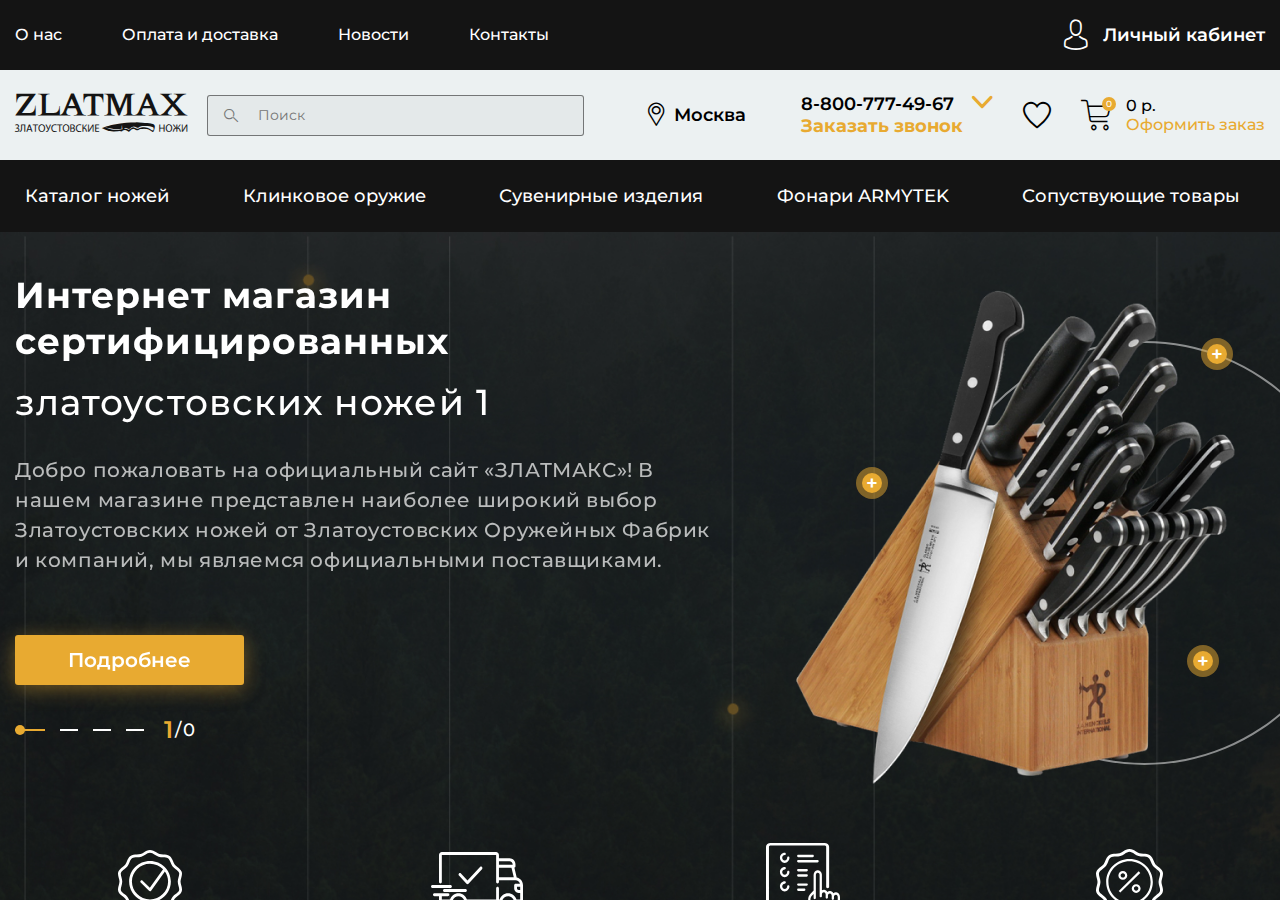
<file: index.html>
<!DOCTYPE html>
<html lang="en">
   <head>
      <meta charset="UTF-8" />
      <meta http-equiv="X-UA-Compatible" content="IE=edge" />
      <meta name="viewport" content="width=device-width, initial-scale=1.0" />
      <link rel="stylesheet" href="sourse/scss/main-styles.css" />
      <link rel="stylesheet" href="sourse/scss/star-rating_scss/rating.css" />
      <title>Document</title>
   </head>
   <body>
      <div class="wrapper">
         <header class="header">
            <div class="header__top top-header">
               <div class="top-header__container">
                  <nav class="top-header__menu menu-top-header">
                     <ul data-da="menu__body" data-da-resolution="991.98" class="menu-top-header__list">
                        <li class="menu-top-header__item menu-top-header__item_catalog">
                           <a href="" class="menu-top-header__link menu-top-header__link_catalog icon-arrow_up">Каталог товаров</a>
                        </li>
                        <li class="menu-top-header__item">
                           <a href="" class="menu-top-header__link">О нас</a>
                        </li>
                        <li class="menu-top-header__item">
                           <a href="" class="menu-top-header__link">Оплата и доставка</a>
                        </li>
                        <li class="menu-top-header__item">
                           <a href="" class="menu-top-header__link">Новости</a>
                        </li>
                        <li class="menu-top-header__item">
                           <a href="" class="menu-top-header__link">Контакты</a>
                        </li>
                     </ul>
                  </nav>
                  <a href="" class="top-header__pers-area icon-top_header-pers_account"><span>Личный кабинет</span></a>
                  <nav hidden class="menu">
                     <button type="button" class="icon-menu"><span></span></button>
                     <div class="menu__body"></div>
                  </nav>
               </div>
            </div>
            <div class="header__body body-header">
               <div class="body-header__container">
                  <div class="body-header__logo icon-logo-main"></div>
                  <div data-da="catalog-header__container" data-da-resolution="479.98" data-da-position="last" class="header-search-block">
                     <form action="#" class="header-search">
                        <button type="button" class="header-search_button icon-header_search"></button>
                        <input type="text" class="header-search_input" placeholder="Поиск" />
                     </form>
                  </div>
                  <div class="body-header__actions actions-body">
                     <a href="" class="actions-body__location icon-location_header">Москва</a>
                     <div
                        data-da="top-header__container"
                        data-da-resolution="991.98"
                        data-da-position="first"
                        class="actions-body__phones phones-body"
                     >
                        <a href="tel:88007774967" class="phones-body_number icon-footer_phone"><span>8-800-777-49-67</span></a>
                        <a href="" class="phones-body-callback">Заказать звонок</a>
                        <a class="phones-body-arrow icon-header_bottom-arrov"></a>
                        <div class="phones-body__other-phones">
                           <ul class="phones-body__list">
                              <li class="phones-body__item">
                                 <a href="tel:88007774977" class="phones-body__link">8-800-777-49-77</a>
                              </li>
                              <li class="phones-body__item">
                                 <a href="tel:88007774978" class="phones-body__link">8-800-777-49-78</a>
                              </li>
                              <li class="phones-body__item">
                                 <a href="tel:88007774979" class="phones-body__link">8-800-777-49-79</a>
                              </li>
                           </ul>
                        </div>
                     </div>
                     <a
                        href=""
                        data-da="top-header__container"
                        data-da-resolution="991.98"
                        data-da-position="2"
                        class="actions-body__favorite icon-header_favorite"
                     ></a>
                     <a href="" class="actions-body__cart cart-body">
                        <div data-da="top-header__container" data-da-resolution="991.98" data-da-position="2" class="cart-body-icon icon-header_cart">
                           <span>0</span>
                        </div>
                        <div class="cart-body__info">
                           <div class="cart-body__sum">
                              <span>0 р.</span>
                           </div>
                           <div class="cart-body_button">Оформить заказ</div>
                        </div>
                     </a>
                  </div>
               </div>
            </div>
            <div class="header__catalog catalog-header">
               <div class="catalog-header__container">
                  <nav class="catalog-header__menu menu-catalog">
                     <button type="button" class="menu-catalog__back icon-arrow-back">Назад</button>
                     <ul class="menu-catalog__list">
                        <li class="menu-catalog__item">
                           <a href="" data-parent="1" class="menu-catalog__link">Каталог ножей</a>
                        </li>
                        <li class="menu-catalog__item">
                           <a href="" data-parent="2" class="menu-catalog__link">Клинковое оружие</a>
                        </li>
                        <li class="menu-catalog__item">
                           <a href="" class="menu-catalog__link">Сувенирные изделия</a>
                        </li>
                        <li class="menu-catalog__item">
                           <a href="" class="menu-catalog__link">Фонари ARMYTEK</a>
                        </li>
                        <li class="menu-catalog__item">
                           <a href="" class="menu-catalog__link">Сопуствующие товары</a>
                        </li>
                     </ul>
                     <div class="menu-catalog__sub-menu sub-menu-catalog">
                        <div class="sub-menu-catalog__container">
                           <button type="button" class="sub-menu-catalog__back icon-arrow-back">Назад</button>
                           <div data-submenu="1" class="sub-menu-catalog__block">
                              <div class="sub-menu-catalog__category">
                                 <a href="" class="sub-menu-catalog__link-category">Категория ножей</a>
                              </div>
                              <div class="sub-menu-catalog__category">
                                 <a href="" class="sub-menu-catalog__link-category">Производство ножей</a>
                              </div>
                              <div class="sub-menu-catalog__category">
                                 <a href="" class="sub-menu-catalog__link-category">Ножи по маркам стали</a>
                              </div>
                              <div class="sub-menu-catalog__category">
                                 <a href="" class="sub-menu-catalog__link-category">Заточка и полировка ножей</a>
                              </div>
                              <div class="sub-menu-catalog__category">
                                 <a href="" class="sub-menu-catalog__link-category">Ножевая мастерская</a>
                              </div>
                              <ul class="sub-menu-catalog__list">
                                 <li class="sub-menu-catalog__item">
                                    <a href="" class="sub-menu-catalog__link">Разделочные ножи</a>
                                 </li>
                                 <li class="sub-menu-catalog__item">
                                    <a href="" class="sub-menu-catalog__link">Туристические ножи</a>
                                 </li>
                                 <li class="sub-menu-catalog__item">
                                    <a href="" class="sub-menu-catalog__link">Ножи охотничьи</a>
                                 </li>
                                 <li class="sub-menu-catalog__item">
                                    <a href="" class="sub-menu-catalog__link">Булатные ножи</a>
                                 </li>
                                 <li class="sub-menu-catalog__item">
                                    <a href="" class="sub-menu-catalog__link">Ножи из дамаска</a>
                                 </li>
                                 <li class="sub-menu-catalog__item">
                                    <a href="" class="sub-menu-catalog__link">Тактического назначения</a>
                                 </li>
                                 <li class="sub-menu-catalog__item">
                                    <a href="" class="sub-menu-catalog__link">Метательные ножи</a>
                                 </li>
                                 <li class="sub-menu-catalog__item">
                                    <a href="" class="sub-menu-catalog__link">Мачете и кукри</a>
                                 </li>
                                 <li class="sub-menu-catalog__item">
                                    <a href="" class="sub-menu-catalog__link">Ножи кухонные</a>
                                 </li>
                              </ul>
                              <ul class="sub-menu-catalog__list">
                                 <li class="sub-menu-catalog__item">
                                    <a href="" class="sub-menu-catalog__link">Ножи АИР</a>
                                 </li>
                                 <li class="sub-menu-catalog__item">
                                    <a href="" class="sub-menu-catalog__link">Ножи ЗИК</a>
                                 </li>
                                 <li class="sub-menu-catalog__item">
                                    <a href="" class="sub-menu-catalog__link">Ножи ЗЗОСС</a>
                                 </li>
                                 <li class="sub-menu-catalog__item">
                                    <a href="" class="sub-menu-catalog__link">Ножи РОСоружие</a>
                                 </li>
                                 <li class="sub-menu-catalog__item">
                                    <a href="" class="sub-menu-catalog__link">Ножи Оружейник</a>
                                 </li>
                                 <li class="sub-menu-catalog__item">
                                    <a href="" class="sub-menu-catalog__link">Булат Сергея Баранова</a>
                                 </li>
                                 <li class="sub-menu-catalog__item">
                                    <a href="" class="sub-menu-catalog__link">Булат Андрея Умерова</a>
                                 </li>
                                 <li class="sub-menu-catalog__item">
                                    <a href="" class="sub-menu-catalog__link">Ножи Златко</a>
                                 </li>
                                 <li class="sub-menu-catalog__item">
                                    <a href="" class="sub-menu-catalog__link">Ножи Стиль-М</a>
                                 </li>
                                 <li class="sub-menu-catalog__item">
                                    <a href="" class="sub-menu-catalog__link">Оружейная компания</a>
                                 </li>
                              </ul>
                              <ul class="sub-menu-catalog__list">
                                 <li class="sub-menu-catalog__item">
                                    <a href="" class="sub-menu-catalog__link">Ножи из стали 40х102С2М</a>
                                 </li>
                                 <li class="sub-menu-catalog__item">
                                    <a href="" class="sub-menu-catalog__link">Ножи из стали 95х18</a>
                                 </li>
                                 <li class="sub-menu-catalog__item">
                                    <a href="" class="sub-menu-catalog__link">Ножи из стали 100х13м</a>
                                 </li>
                                 <li class="sub-menu-catalog__item">
                                    <a href="" class="sub-menu-catalog__link">Ножи из стали 110х18м-ШД</a>
                                 </li>
                                 <li class="sub-menu-catalog__item">
                                    <a href="" class="sub-menu-catalog__link">Ножи из стали ЭИ-107 ТЦ</a>
                                 </li>
                                 <li class="sub-menu-catalog__item">
                                    <a href="" class="sub-menu-catalog__link">Ножи из стали 50х14МФ</a>
                                 </li>
                                 <li class="sub-menu-catalog__item">
                                    <a href="" class="sub-menu-catalog__link">Ножи из стали AUS-8</a>
                                 </li>
                                 <li class="sub-menu-catalog__item">
                                    <a href="" class="sub-menu-catalog__link">Ножи из стали К340</a>
                                 </li>
                                 <li class="sub-menu-catalog__item">
                                    <a href="" class="sub-menu-catalog__link">Ножи из стали M390</a>
                                 </li>
                                 <li class="sub-menu-catalog__item">
                                    <a href="" class="sub-menu-catalog__link">Ножи из стали ЭП-766</a>
                                 </li>
                              </ul>
                              <ul class="sub-menu-catalog__list">
                                 <li class="sub-menu-catalog__item">
                                    <a href="" class="sub-menu-catalog__link">Паста ГОИ</a>
                                 </li>
                                 <li class="sub-menu-catalog__item">
                                    <a href="" class="sub-menu-catalog__link">Алмазная паста</a>
                                 </li>
                                 <li class="sub-menu-catalog__item">
                                    <a href="" class="sub-menu-catalog__link">Бруски и камни для заточки</a>
                                 </li>
                                 <li class="sub-menu-catalog__item">
                                    <a href="" class="sub-menu-catalog__link">Заточные системы</a>
                                 </li>
                              </ul>
                              <ul class="sub-menu-catalog__list">
                                 <li class="sub-menu-catalog__item">
                                    <a href="" class="sub-menu-catalog__link">Ножевые клинки</a>
                                 </li>
                                 <li class="sub-menu-catalog__item">
                                    <a href="" class="sub-menu-catalog__link">Заготовки для ножей</a>
                                 </li>
                                 <li class="sub-menu-catalog__item">
                                    <a href="" class="sub-menu-catalog__link">Литье для ножей</a>
                                 </li>
                                 <li class="sub-menu-catalog__item">
                                    <a href="" class="sub-menu-catalog__link">Материалы для рукоятей</a>
                                 </li>
                                 <li class="sub-menu-catalog__item">
                                    <a href="" class="sub-menu-catalog__link">Уход за рукоятиями ножей</a>
                                 </li>
                              </ul>
                              <div class="sub-menu-catalog__footer">
                                 <a href="" class="sub-menu-catalog__all">Смотреть все</a>
                              </div>
                              <div class="sub-menu-catalog__footer">
                                 <a href="" class="sub-menu-catalog__all">Смотреть все</a>
                              </div>
                              <div class="sub-menu-catalog__footer">
                                 <a href="" class="sub-menu-catalog__all">Смотреть все</a>
                              </div>
                              <div class="sub-menu-catalog__footer">
                                 <a href="" class="sub-menu-catalog__all">Смотреть все</a>
                              </div>
                              <div class="sub-menu-catalog__footer">
                                 <a href="" class="sub-menu-catalog__all">Смотреть все</a>
                              </div>
                           </div>
                           <div data-submenu="2" class="sub-menu-catalog__block">
                              <div class="sub-menu-catalog__category">
                                 <a href="" class="sub-menu-catalog__link-category">Категория ножей</a>
                              </div>
                              <div class="sub-menu-catalog__category">
                                 <a href="" class="sub-menu-catalog__link-category">Ножевая мастерская</a>
                              </div>
                              <ul class="sub-menu-catalog__list">
                                 <li class="sub-menu-catalog__item">
                                    <a href="" class="sub-menu-catalog__link">Разделочные ножи</a>
                                 </li>
                                 <li class="sub-menu-catalog__item">
                                    <a href="" class="sub-menu-catalog__link">Туристические ножи</a>
                                 </li>
                                 <li class="sub-menu-catalog__item">
                                    <a href="" class="sub-menu-catalog__link">Ножи охотничьи</a>
                                 </li>
                                 <li class="sub-menu-catalog__item">
                                    <a href="" class="sub-menu-catalog__link">Булатные ножи</a>
                                 </li>
                                 <li class="sub-menu-catalog__item">
                                    <a href="" class="sub-menu-catalog__link">Ножи из дамаска</a>
                                 </li>
                                 <li class="sub-menu-catalog__item">
                                    <a href="" class="sub-menu-catalog__link">Тактического назначения</a>
                                 </li>
                                 <li class="sub-menu-catalog__item">
                                    <a href="" class="sub-menu-catalog__link">Метательные ножи</a>
                                 </li>
                                 <li class="sub-menu-catalog__item">
                                    <a href="" class="sub-menu-catalog__link">Мачете и кукри</a>
                                 </li>
                                 <li class="sub-menu-catalog__item">
                                    <a href="" class="sub-menu-catalog__link">Ножи кухонные</a>
                                 </li>
                              </ul>
                              <ul class="sub-menu-catalog__list">
                                 <li class="sub-menu-catalog__item">
                                    <a href="" class="sub-menu-catalog__link">Ножевые клинки</a>
                                 </li>
                                 <li class="sub-menu-catalog__item">
                                    <a href="" class="sub-menu-catalog__link">Заготовки для ножей</a>
                                 </li>
                                 <li class="sub-menu-catalog__item">
                                    <a href="" class="sub-menu-catalog__link">Литье для ножей</a>
                                 </li>
                                 <li class="sub-menu-catalog__item">
                                    <a href="" class="sub-menu-catalog__link">Материалы для рукоятей</a>
                                 </li>
                                 <li class="sub-menu-catalog__item">
                                    <a href="" class="sub-menu-catalog__link">Уход за рукоятиями ножей</a>
                                 </li>
                              </ul>
                              <div class="sub-menu-catalog__footer">
                                 <a href="" class="sub-menu-catalog__all">Смотретьвсе</a>
                              </div>
                              <div class="sub-menu-catalog__footer">
                                 <a href="" class="sub-menu-catalog__all">Смотреть все</a>
                              </div>
                           </div>
                        </div>
                     </div>
                  </nav>
               </div>
            </div>
         </header>
         <main class="page page_home">
            <section class="page__main-block main-block">
               <div class="main-block__container">
                  <div class="main-block__body">
                     <div class="main-block__slider">
                        <div class="main-block__swiper">
                           <div class="main-block__slide slide-main-block slide-main-block-active">
                              <div class="slide-main-block__content">
                                 <h2 class="slide-main-block__title">Интернет магазин сертифицированных</h2>
                                 <div class="slide-main-block__subtitle">златоустовских ножей 1</div>
                                 <div class="slide-main-block__text">
                                    Добро пожаловать на официальный сайт «ЗЛАТМАКС»! В нашем магазине представлен наиболее широкий выбор
                                    Златоустовских ножей от Златоустовских Оружейных Фабрик и компаний, мы являемся официальными поставщиками.
                                 </div>
                              </div>
                              <a href="" class="slide-main-block__button button">Подробнее</a>
                           </div>
                           <div class="main-block__slide slide-main-block">
                              <div class="slide-main-block__content">
                                 <h2 class="slide-main-block__title">Интернет магазин сертифицированных</h2>
                                 <div class="slide-main-block__subtitle">златоустовских ножей 2</div>
                                 <div class="slide-main-block__text">
                                    Добро пожаловать на официальный сайт «ЗЛАТМАКС»! В нашем магазине представлен наиболее широкий выбор
                                    Златоустовских ножей от Златоустовских Оружейных Фабрик и компаний, мы являемся официальными поставщиками.
                                 </div>
                              </div>
                              <a href="" class="slide-main-block__button button">Подробнее</a>
                           </div>
                           <div class="main-block__slide slide-main-block">
                              <div class="slide-main-block__content">
                                 <h2 class="slide-main-block__title">Интернет магазин сертифицированных</h2>
                                 <div class="slide-main-block__subtitle">златоустовских ножей 3</div>
                                 <div class="slide-main-block__text">
                                    Добро пожаловать на официальный сайт «ЗЛАТМАКС»! В нашем магазине представлен наиболее широкий выбор
                                    Златоустовских ножей от Златоустовских Оружейных Фабрик и компаний, мы являемся официальными поставщиками.
                                 </div>
                              </div>
                              <a href="" class="slide-main-block__button button">Подробнее</a>
                           </div>
                           <div class="main-block__slide slide-main-block">
                              <div class="slide-main-block__content">
                                 <h2 class="slide-main-block__title">Интернет магазин сертифицированных</h2>
                                 <div class="slide-main-block__subtitle">златоустовских ножей 4</div>
                                 <div class="slide-main-block__text">
                                    Добро пожаловать на официальный сайт «ЗЛАТМАКС»! В нашем магазине представлен наиболее широкий выбор
                                    Златоустовских ножей от Златоустовских Оружейных Фабрик и компаний, мы являемся официальными поставщиками.
                                 </div>
                              </div>
                              <a href="" class="slide-main-block__button button">Подробнее</a>
                           </div>
                        </div>
                        <div class="main-block__controlls controlls-main-block">
                           <div class="controlls-main-block__dotts"></div>
                           <div class="controlls-main-block__fraction fraction-controll">
                              <span class="fraction-controll_current">1</span> / <span class="fraction-controll_all">0</span>
                           </div>
                        </div>
                     </div>
                     <div class="main-block__media media-main-block">
                        <div class="media-main-block__body">
                           <div class="media-main-block__image">
                              <img src="sourse/img/main-slider_images/slider-main-knifes.png" alt="main knifes" />
                           </div>
                           <div class="media-main-block__tips">
                              <a href="#" class="media-main-block__tip media-main-block__tip_1"><span>+</span></a>
                              <a href="#" class="media-main-block__tip media-main-block__tip_2"><span>+</span></a>
                              <a href="#" class="media-main-block__tip media-main-block__tip_3"><span>+</span></a>
                           </div>
                        </div>
                     </div>
                  </div>
                  <div class="main-block__advantages advantages-main">
                     <div class="advantages-main__item">
                        <div class="advantages-main__icon"><img src="sourse/img/main-slider_images/icons/01.svg" alt="icon_1" /></div>
                        <div class="advantages-main__text">Гарантия 100% возврата денежных средств</div>
                     </div>
                     <div class="advantages-main__item">
                        <div class="advantages-main__icon"><img src="sourse/img/main-slider_images/icons/02.svg" alt="icon_2" /></div>
                        <div class="advantages-main__text">Доставка по России, Казахстану и Белоруссии</div>
                     </div>
                     <div class="advantages-main__item">
                        <div class="advantages-main__icon"><img src="sourse/img/main-slider_images/icons/03.svg" alt="icon_3" /></div>
                        <div class="advantages-main__text">Возможность оформление заказа без регистрации.</div>
                     </div>
                     <div class="advantages-main__item">
                        <div class="advantages-main__icon"><img src="sourse/img/main-slider_images/icons/04.svg" alt="icon_4" /></div>
                        <div class="advantages-main__text">Скидки постоянным покупателям.</div>
                     </div>
                  </div>
               </div>
            </section>
            <section class="page__catalog-cards catalog-cards">
               <div class="catalog-cards__container">
                  <div class="catalog-cards__item item-catalog-cards">
                     <div class="item-catalog-cards__body">
                        <h3 class="item-catalog-cards__title">
                           <a href="" class="item-catalog-cards__link-title">Каталог ножей</a>
                        </h3>
                        <ul class="item-catalog-cards__list">
                           <li class="item-catalog-cards__item"><a href="" class="item-catalog-cards__link">Разделочные</a></li>
                           <li class="item-catalog-cards__item"><a href="" class="item-catalog-cards__link">Туристические</a></li>
                           <li class="item-catalog-cards__item"><a href="" class="item-catalog-cards__link">Охотничьи</a></li>
                        </ul>
                     </div>
                     <div class="item-catalog-cards__image">
                        <img src="sourse/img/catalog-knifes/011.jpg" alt="image-knife" />
                     </div>
                  </div>
                  <div class="catalog-cards__item item-catalog-cards">
                     <div class="item-catalog-cards__body">
                        <h3 class="item-catalog-cards__title">
                           <a href="" class="item-catalog-cards__link-title">Среднеклинковое оружие</a>
                        </h3>
                        <ul class="item-catalog-cards__list">
                           <li class="item-catalog-cards__item"><a href="" class="item-catalog-cards__link">Разделочные</a></li>
                           <li class="item-catalog-cards__item"><a href="" class="item-catalog-cards__link">Туристические</a></li>
                           <li class="item-catalog-cards__item"><a href="" class="item-catalog-cards__link">Охотничьи</a></li>
                        </ul>
                     </div>
                     <div class="item-catalog-cards__image">
                        <img src="sourse/img/catalog-knifes/021.jpg" alt="image-knife" />
                     </div>
                  </div>
                  <div class="catalog-cards__item item-catalog-cards">
                     <div class="item-catalog-cards__body">
                        <h3 class="item-catalog-cards__title">
                           <a href="" class="item-catalog-cards__link-title">Длинноклинковое оружие</a>
                        </h3>
                        <ul class="item-catalog-cards__list">
                           <li class="item-catalog-cards__item"><a href="" class="item-catalog-cards__link">Разделочные</a></li>
                           <li class="item-catalog-cards__item"><a href="" class="item-catalog-cards__link">Туристические</a></li>
                           <li class="item-catalog-cards__item"><a href="" class="item-catalog-cards__link">Охотничьи</a></li>
                        </ul>
                     </div>
                     <div class="item-catalog-cards__image">
                        <img src="sourse/img/catalog-knifes/031.jpg" alt="image-knife" />
                     </div>
                  </div>
                  <div class="catalog-cards__item item-catalog-cards">
                     <div class="item-catalog-cards__body">
                        <h3 class="item-catalog-cards__title">
                           <a href="" class="item-catalog-cards__link-title">Сувенирные изделия</a>
                        </h3>
                        <ul class="item-catalog-cards__list">
                           <li class="item-catalog-cards__item"><a href="" class="item-catalog-cards__link">Разделочные</a></li>
                           <li class="item-catalog-cards__item"><a href="" class="item-catalog-cards__link">Туристические</a></li>
                           <li class="item-catalog-cards__item"><a href="" class="item-catalog-cards__link">Охотничьи</a></li>
                        </ul>
                     </div>
                     <div class="item-catalog-cards__image">
                        <img src="sourse/img/catalog-knifes/04.jpg" alt="image-knife" />
                     </div>
                  </div>
                  <div class="catalog-cards__item item-catalog-cards">
                     <div class="item-catalog-cards__body">
                        <h3 class="item-catalog-cards__title">
                           <a href="" class="item-catalog-cards__link-title">Сопутствующие товары</a>
                        </h3>
                        <ul class="item-catalog-cards__list">
                           <li class="item-catalog-cards__item"><a href="" class="item-catalog-cards__link">Разделочные</a></li>
                           <li class="item-catalog-cards__item"><a href="" class="item-catalog-cards__link">Туристические</a></li>
                           <li class="item-catalog-cards__item"><a href="" class="item-catalog-cards__link">Охотничьи</a></li>
                        </ul>
                     </div>
                     <div class="item-catalog-cards__image">
                        <img src="sourse/img/catalog-knifes/051.jpg" alt="image-knife" />
                     </div>
                  </div>
                  <div class="catalog-cards__item item-catalog-cards">
                     <div class="item-catalog-cards__body">
                        <h3 class="item-catalog-cards__title">
                           <a href="" class="item-catalog-cards__link-title">Ножевая мастерская</a>
                        </h3>
                        <ul class="item-catalog-cards__list">
                           <li class="item-catalog-cards__item"><a href="" class="item-catalog-cards__link">Разделочные</a></li>
                           <li class="item-catalog-cards__item"><a href="" class="item-catalog-cards__link">Туристические</a></li>
                           <li class="item-catalog-cards__item"><a href="" class="item-catalog-cards__link">Охотничьи</a></li>
                        </ul>
                     </div>
                     <div class="item-catalog-cards__image">
                        <img src="sourse/img/catalog-knifes/061.jpg" alt="image-knife" />
                     </div>
                  </div>
               </div>
            </section>
            <section class="page__products-slider products-slider">
               <div class="products-slider__container">
                  <div class="products-slider__header">
                     <h2 class="products-slider__title">Хиты продаж</h2>
                     <a href="" class="products-slider__more">Перейти в каталог</a>
                  </div>
                  <div class="products-slider__slider">
                     <div class="products-slider__swiper">
                        <div class="products-slider__slide">
                           <div class="product-card">
                              <a href="" class="product-card__image">
                                 <span class="product-card__item-image-ibg product-card__item-image-ibg-contain">
                                    <img src="sourse/img/products-promo/img-1.jpg" alt="" />
                                 </span>
                              </a>
                              <div class="product-card__body">
                                 <h4 class="product-card__title"><a href="" class="product-card__link-title">Нож Лиса</a></h4>
                                 <div class="product-card__info info-product-card">
                                    <div class="info-product-card__size">95х18</div>
                                    <div class="info-product-card__materials">Орех, Алюминий</div>
                                 </div>
                                 <div class="product-card__rating rating rating_set">
                                    <div class="rating__body">
                                       <div class="rating__active"></div>
                                       <div class="rating__items">
                                          <input type="radio" class="rating__item" value="1" name="rating" />
                                          <input type="radio" class="rating__item" value="2" name="rating" />
                                          <input type="radio" class="rating__item" value="3" name="rating" />
                                          <input type="radio" class="rating__item" value="4" name="rating" />
                                          <input type="radio" class="rating__item" value="5" name="rating" />
                                       </div>
                                    </div>
                                    <div class="rating__value">3.6</div>
                                    <div class="rating__info">12 отзывов</div>
                                 </div>
                                 <div class="product-card__footer">
                                    <div class="product-card__price">2 719 р.</div>
                                    <a href="" class="product-card__compare icon-compare"></a>
                                    <a href="" class="product-card__favorite icon-header_favorite"></a>
                                 </div>
                                 <button class="product-card__cart button"><span class="icon-header_cart">В корзину</span></button>
                              </div>
                           </div>
                        </div>
                        <div class="products-slider__slide">
                           <div class="product-card">
                              <a href="" class="product-card__image">
                                 <span class="product-card__item-image-ibg product-card__item-image-ibg-contain">
                                    <img src="sourse/img/products-promo/img-1.jpg" alt="" />
                                 </span>
                              </a>
                              <div class="product-card__body">
                                 <h4 class="product-card__title"><a href="" class="product-card__link-title">Нож Лиса</a></h4>
                                 <div class="product-card__info info-product-card">
                                    <div class="info-product-card__size">95х18</div>
                                    <div class="info-product-card__materials">Орех, Алюминий</div>
                                 </div>
                                 <div class="product-card__rating rating rating_set">
                                    <div class="rating__body">
                                       <div class="rating__active"></div>
                                       <div class="rating__items">
                                          <input type="radio" class="rating__item" value="1" name="rating" />
                                          <input type="radio" class="rating__item" value="2" name="rating" />
                                          <input type="radio" class="rating__item" value="3" name="rating" />
                                          <input type="radio" class="rating__item" value="4" name="rating" />
                                          <input type="radio" class="rating__item" value="5" name="rating" />
                                       </div>
                                    </div>
                                    <div class="rating__value">3.6</div>
                                    <div class="rating__info">12 отзывов</div>
                                 </div>
                                 <div class="product-card__footer">
                                    <div class="product-card__price">2 719 р.</div>
                                    <a href="" class="product-card__compare icon-compare"></a>
                                    <a href="" class="product-card__favorite icon-header_favorite"></a>
                                 </div>
                                 <button class="product-card__cart button"><span class="icon-header_cart">В корзину</span></button>
                              </div>
                           </div>
                        </div>
                        <div class="products-slider__slide">
                           <div class="product-card">
                              <a href="" class="product-card__image">
                                 <span class="product-card__item-image-ibg product-card__item-image-ibg-contain">
                                    <img src="sourse/img/products-promo/img-1.jpg" alt="" />
                                 </span>
                              </a>
                              <div class="product-card__body">
                                 <h4 class="product-card__title"><a href="" class="product-card__link-title">Нож Лиса</a></h4>
                                 <div class="product-card__info info-product-card">
                                    <div class="info-product-card__size">95х18</div>
                                    <div class="info-product-card__materials">Орех, Алюминий</div>
                                 </div>
                                 <div class="product-card__rating rating rating_set">
                                    <div class="rating__body">
                                       <div class="rating__active"></div>
                                       <div class="rating__items">
                                          <input type="radio" class="rating__item" value="1" name="rating" />
                                          <input type="radio" class="rating__item" value="2" name="rating" />
                                          <input type="radio" class="rating__item" value="3" name="rating" />
                                          <input type="radio" class="rating__item" value="4" name="rating" />
                                          <input type="radio" class="rating__item" value="5" name="rating" />
                                       </div>
                                    </div>
                                    <div class="rating__value">3.6</div>
                                    <div class="rating__info">12 отзывов</div>
                                 </div>
                                 <div class="product-card__footer">
                                    <div class="product-card__price">2 719 р.</div>
                                    <a href="" class="product-card__compare icon-compare"></a>
                                    <a href="" class="product-card__favorite icon-header_favorite"></a>
                                 </div>
                                 <button class="product-card__cart button"><span class="icon-header_cart">В корзину</span></button>
                              </div>
                           </div>
                        </div>
                        <div class="products-slider__slide">
                           <div class="product-card">
                              <a href="" class="product-card__image">
                                 <span class="product-card__item-image-ibg product-card__item-image-ibg-contain">
                                    <img src="sourse/img/products-promo/img-1.jpg" alt="" />
                                 </span>
                              </a>
                              <div class="product-card__body">
                                 <h4 class="product-card__title"><a href="" class="product-card__link-title">Нож Лиса</a></h4>
                                 <div class="product-card__info info-product-card">
                                    <div class="info-product-card__size">95х18</div>
                                    <div class="info-product-card__materials">Орех, Алюминий</div>
                                 </div>
                                 <div class="product-card__rating rating rating_set">
                                    <div class="rating__body">
                                       <div class="rating__active"></div>
                                       <div class="rating__items">
                                          <input type="radio" class="rating__item" value="1" name="rating" />
                                          <input type="radio" class="rating__item" value="2" name="rating" />
                                          <input type="radio" class="rating__item" value="3" name="rating" />
                                          <input type="radio" class="rating__item" value="4" name="rating" />
                                          <input type="radio" class="rating__item" value="5" name="rating" />
                                       </div>
                                    </div>
                                    <div class="rating__value">3.6</div>
                                    <div class="rating__info">12 отзывов</div>
                                 </div>
                                 <div class="product-card__footer">
                                    <div class="product-card__price">2 719 р.</div>
                                    <a href="" class="product-card__compare icon-compare"></a>
                                    <a href="" class="product-card__favorite icon-header_favorite"></a>
                                 </div>
                                 <button class="product-card__cart button"><span class="icon-header_cart">В корзину</span></button>
                              </div>
                           </div>
                        </div>
                     </div>
                  </div>
               </div>
            </section>
         </main>
         <footer class="footer"></footer>
      </div>
      <script src="sourse/js/app.js"></script>
      <script src="sourse/js/stars-rating.js"></script>
      <script src="sourse/js/dynamic_adaptive.js"></script>
      <script src="sourse/js/swiper-slider-app.js"></script>
   </body>
</html>
</file>
<file: sourse/scss/main-styles.css>
@import url(setting-styles.css);
[class*=-ibg] {
  position: relative;
}
[class*=-ibg] img {
  position: absolute;
  width: 100%;
  height: 100%;
  top: 0;
  left: 0;
  -o-object-fit: cover;
     object-fit: cover;
}

[class*=-ibg-contain] {
  position: relative;
}
[class*=-ibg-contain] img {
  -o-object-fit: contain;
     object-fit: contain;
}

.products-slider__more::after, [class*=icon-]:before {
  font-family: "icomoon";
  font-style: normal;
  font-weight: normal;
  font-variant: normal;
  text-transform: none;
  line-height: 1;
  -webkit-font-smoothing: antialiased;
  -moz-osx-font-smoothing: grayscale;
}

[class*=icon-]:before {
  display: block;
}

html,
body {
  font-size: 18px;
}

[class*=__container] {
  max-width: 1590px;
  margin: 0 auto;
  padding: 0 0.8333333333rem;
  box-sizing: content-box;
}

.wrapper {
  display: flex;
  overflow-x: hidden;
  height: 100%;
  flex-direction: column;
}

main {
  flex: 1 1 auto;
}

.header__top {
  background-color: #141414;
}
.header__body {
  background-color: #ecf1f2;
}
.top-header {
  padding: 10px 0;
}
.top-header__container {
  display: flex;
  justify-content: space-between;
  align-items: center;
  min-height: 50px;
}
@media (max-width: 991.98px) {
  .top-header__container {
    -moz-column-gap: 15px;
         column-gap: 15px;
  }
}
.top-header__menu {
  flex: 1 1 auto;
}
.top-header__pers-area {
  font-weight: 600;
  line-height: 1.2222222222rem;
  position: relative;
  z-index: 5;
  display: flex;
  padding: 0px 0px 0px 15px;
  align-items: center;
  transition: all 0.3s ease 0s;
}
.top-header__pers-area:hover span {
  text-decoration: underline;
}
.top-header__pers-area::before {
  font-size: 1.7777777778rem;
  margin-right: 0.8333333333rem;
}
@media (max-width: 991.98px) {
  .top-header__pers-area span {
    display: none;
  }
}

.menu-top-header__list {
  display: flex;
  -moz-column-gap: 3.3333333333rem;
       column-gap: 3.3333333333rem;
  row-gap: 0.2777777778rem;
  flex-wrap: wrap;
}
@media (max-width: 991.98px) {
  .menu-top-header__list {
    flex-direction: column;
    row-gap: 25px;
  }
}
@media (min-width: 991.98px) {
  .menu-top-header__list {
    padding-right: 15px;
  }
}
@media (min-width: 991.98px) {
  .menu-top-header__item_catalog {
    display: none;
  }
}
.menu-top-header__link {
  font-size: 0.8888888889rem;
  line-height: 1.0833333333rem;
  display: flex;
}
@media (any-hover: hover) {
  .menu-top-header__link:hover {
    text-decoration: underline;
  }
}
.menu-top-header__link_catalog {
  display: flex;
  justify-content: space-between;
  flex-direction: row-reverse;
}
.menu-top-header__link_catalog::before {
  color: white;
  flex: 0 0 14px;
  height: 14px;
  display: flex;
  align-items: center;
  justify-content: center;
  transform: translateY(3px) rotate(90deg);
  font-size: 0.4444444444rem;
  z-index: 3;
}
@media (max-width: 991.98px) {
  .menu-top-header__link {
    font-size: 1.2222222222rem;
  }
}
@media (max-width: 991.98px) {
  .menu-top-header {
    display: none;
  }
}

@media (max-width: 991.98px) {
  .menu__body {
    position: fixed;
    width: 100%;
    height: 100%;
    top: 0;
    left: -100%;
    overflow: auto;
    background-color: #141414;
    transition: left 0.3s ease 0s;
    padding: 5.5555555556rem 0.8333333333rem 2.7777777778rem 0.8333333333rem;
    z-index: 4;
  }
  .menu__body::before {
    content: "";
    position: fixed;
    width: 100%;
    height: 70px;
    left: -100%;
    background-color: #141414;
    top: 0;
    z-index: 4;
  }
  .menu-open .menu__body {
    left: 0;
  }
  .menu-open .menu__body::before {
    left: 0;
  }
}
@media (max-width: 991.98px) {
  .menu {
    display: flex;
    flex: 1 1 auto;
    justify-content: flex-end;
  }
}

@media (max-width: 991.98px) {
  .icon-menu {
    background-color: #141414;
    display: block;
    position: relative;
    width: 40px;
    height: 22.5px;
    cursor: pointer;
    z-index: 10;
  }
  .icon-menu span, .icon-menu::after, .icon-menu::before {
    content: "";
    transition: all 0.3s ease 0s;
    position: absolute;
    left: 0px;
    width: 100%;
    height: 2px;
    background-color: #fff;
  }
  .icon-menu::before {
    top: 0px;
  }
  .icon-menu::after {
    bottom: 0px;
  }
  .icon-menu span {
    top: calc(50% - 1px);
  }
  .menu-open .icon-menu span {
    transform: scale(0);
  }
  .menu-open .icon-menu::before {
    transform: rotate(-45deg);
    top: calc(50% - 1px);
  }
  .menu-open .icon-menu::after {
    transform: rotate(45deg);
    top: calc(50% - 1px);
  }
}

.body-header {
  padding: 10px 0;
}
.body-header__container {
  display: flex;
  align-items: center;
  min-height: 70px;
}
.body-header__logo {
  font-size: 2.1666666667rem;
  padding: 0px 158px 0px 0px;
  color: #141414;
  height: 44px;
}
.header-search-block {
  display: flex;
  flex: 1 1 auto;
}

.header-search {
  display: flex;
  flex: 0 1 377px;
  height: 41px;
  position: relative;
  background-color: rgba(7, 7, 7, 0.03);
  border: 1px solid rgba(4, 4, 4, 0.5);
  border-radius: 0.1666666667rem;
}
@media (max-width: 991.98px) {
  .header-search {
    flex: 1 1 auto;
  }
}
@media (max-width: 479.98px) {
  .header-search {
    background-color: #fff;
  }
}
.header-search_button {
  position: absolute;
  top: 0;
  left: 0;
  background-color: transparent;
  display: flex;
  align-items: center;
  justify-content: center;
  width: 41px;
  height: 41px;
  padding-left: 5px;
}
.header-search_button::before {
  color: rgba(4, 4, 4, 0.5);
  font-size: 14px;
}
.header-search_input {
  width: 100%;
  padding-left: 50px;
  background-color: transparent;
  font-size: 0.7777777778rem;
  line-height: 0.9444444444rem;
}

.actions-body {
  display: flex;
  -moz-column-gap: 30px;
       column-gap: 30px;
  align-items: center;
  justify-content: center;
}
@media (max-width: 991.98px) {
  .actions-body {
    display: none;
  }
}
.actions-body__location {
  margin-right: 1.3888888889rem;
  text-align: center;
  display: flex;
  align-items: center;
  font-weight: 600;
  line-height: 1.2222222222rem;
  padding-left: 0.5555555556rem;
}
.actions-body__location::before {
  font-size: 1.3333333333rem;
  padding-right: 10px;
  color: #000;
}
.actions-body .actions-body__location {
  color: #000;
}
.actions-body__phones {
  position: relative;
  margin-right: 30px;
  display: flex;
  flex-direction: column;
}
@media (max-width: 991.98px) {
  .actions-body__phones {
    margin-right: 0px;
    font-size: 25px;
  }
}
.actions-body__favorite {
  position: relative;
  z-index: 5;
  color: #000;
  font-size: 1.5rem;
}
@media (max-width: 991.98px) {
  .actions-body__favorite {
    color: #fff;
    padding-right: 15px;
    font-size: 1.6666666667rem;
  }
}
.actions-body__cart {
  display: flex;
  align-items: center;
  justify-content: center;
}

.phones-body_number {
  position: relative;
  z-index: 5;
  color: #000;
  cursor: pointer;
  font-weight: 600;
  line-height: 1.2222222222rem;
  white-space: nowrap;
}
@media (max-width: 991.98px) {
  .phones-body_number {
    color: #fff;
  }
}
.phones-body_number::before {
  font-size: 32px;
}
@media (min-width: 479.98px) {
  .phones-body_number::before {
    display: none;
  }
}
@media (max-width: 479.98px) {
  .phones-body_number span {
    display: none;
  }
}
.phones-body__other-phones {
  z-index: 5;
  visibility: hidden;
  opacity: 0;
  position: absolute;
  top: 115%;
  background-color: #fff;
  border-radius: 4px;
  left: -10px;
  transition: opacity 0.3s ease 0s;
}
@media (max-width: 991.98px) {
  .phones-body__other-phones {
    display: none;
  }
}
.phones-body__item {
  padding: 5px 10px;
  display: flex;
  flex-wrap: nowrap;
}
.phones-body__link {
  display: flex;
  flex-wrap: nowrap;
  color: #000;
  white-space: nowrap;
}

.phones-body__active {
  visibility: visible;
  opacity: 1;
}

.phones-body-callback {
  font-weight: 700;
  line-height: 1.2222222222rem;
  color: #e8aa31;
  transition: 0.2s linear;
}
@media (max-width: 991.98px) {
  .phones-body-callback {
    display: none;
  }
}

.phones-body-callback:hover {
  color: #9e7421;
  text-decoration: underline;
}

.phones-body-arrow {
  position: absolute;
  cursor: pointer;
  right: -30px;
  top: 3px;
  color: #e8aa31;
  transition: all 0.3s ease 0s;
  padding: 0px 0px 0px 0.5555555556rem;
}
.phones-body-arrow::before {
  font-size: 13px;
}
@media (max-width: 991.98px) {
  .phones-body-arrow {
    display: none;
  }
}

.phones-body-arrow__active {
  transform: rotate(-180deg);
}

.phones-body-arrow:hover {
  color: #9e7421;
}

.cart-body {
  font-size: 0.8888888889rem;
  line-height: 1.0833333333rem;
}
.cart-body_button {
  color: #e8aa31;
  transition: 0.2s linear;
  font-size: 0.8888888889rem;
  line-height: 1.0833333333rem;
}
.cart-body_button:hover {
  color: #9e7421;
  text-decoration: underline;
}
@media (max-width: 1250px) {
  .cart-body__info {
    display: none;
  }
}
.cart-body__sum span {
  color: rgb(0, 0, 0);
}

.cart-body-icon {
  position: relative;
  z-index: 5;
  margin-right: 0.8333333333rem;
  cursor: pointer;
}
.cart-body-icon::before {
  font-size: 1.7777777778rem;
  color: #000;
}
@media (max-width: 991.98px) {
  .cart-body-icon::before {
    color: #fff;
  }
}

.cart-body-icon span {
  background-color: #e8aa31;
  width: 0.7777777778rem;
  height: 0.7777777778rem;
  display: flex;
  align-items: center;
  justify-content: center;
  position: absolute;
  border-radius: 50%;
  font-size: 0.5rem;
  top: -2px;
  right: -5px;
}

@media (max-width: 1400px) {
  .body-header__logo {
    padding: 0px 20px 0px 0px;
  }
}
@media (max-width: 1100px) {
  .actions-body {
    -moz-column-gap: 15px;
         column-gap: 15px;
  }
  .actions-body__location {
    margin-right: 0.2777777778rem;
  }
}
.catalog-header {
  background-color: #141414;
  position: relative;
}
.catalog-header__menu {
  padding: 0px 0.5555555556rem;
}
@media (max-width: 479.98px) {
  .catalog-header {
    padding: 20px 0;
  }
}

@media (max-width: 991.98px) {
  .menu-catalog {
    position: fixed;
    top: 0;
    left: -100%;
    width: 100%;
    height: 100%;
    overflow: auto;
    background-color: #141414;
    transition: left 0.3s ease 0s;
    padding: 1.1111111111rem 0.8333333333rem 2.7777777778rem 0.8333333333rem;
  }
  .catalog-open .menu-catalog {
    left: 0;
    z-index: 6;
  }
}
.menu-catalog__list {
  display: flex;
  justify-content: space-between;
}
@media (max-width: 991.98px) {
  .menu-catalog__list {
    flex-direction: column;
    row-gap: 1.3888888889rem;
    font-size: 1.2222222222rem;
  }
}
@media (min-width: 991.98px) {
  .menu-catalog__item {
    display: flex;
    align-items: center;
    padding: 0 0.8333333333rem 0 0;
  }
}
.menu-catalog__link {
  transition: color 0.3s ease 0s;
  position: relative;
  line-height: 1.2222222222rem;
}
@media (max-width: 991.98px) {
  .menu-catalog__link[data-parent] {
    width: 100%;
    flex-direction: row-reverse;
    display: inline-flex;
    justify-content: space-between;
  }
}
@media (min-width: 991.98px) {
  .menu-catalog__link {
    padding: 1.3888888889rem 0px;
  }
}
.menu-catalog__link::after {
  content: "";
  position: absolute;
  transition: all 0.3s ease 0s;
  bottom: 0;
  opacity: 0;
  visibility: hidden;
  left: 0;
  width: 100%;
  height: 1px;
  background-color: #e8aa31;
}
@media (min-width: 991.98px) {
  .menu-catalog__link:hover {
    color: #e8aa31;
  }
  .menu-catalog__link:hover::after {
    opacity: 1;
    visibility: visible;
  }
}
.menu-catalog__link._sub-menu-active {
  color: #e8aa31;
}
.menu-catalog__link._sub-menu-active::after {
  opacity: 1;
  visibility: visible;
}
.menu-catalog__link::before {
  display: none;
}
@media (max-width: 991.98px) {
  .menu-catalog__link::before {
    font-size: 0.4444444444rem;
    display: inline-flex;
    justify-content: space-between;
    transform: rotate(90deg);
    align-items: center;
  }
}
.menu-catalog__sub-menu {
  position: absolute;
  width: 100%;
  z-index: 3;
  left: 0;
  background-color: #141414;
}
.menu-catalog__back {
  display: none;
}
@media (max-width: 991.98px) {
  .menu-catalog__back {
    display: inline-flex;
    align-items: center;
    margin: 0px 0px 2.5rem 0px;
    font-size: 22px;
    background-color: #141414;
    color: #fff;
    width: 100px;
  }
  .menu-catalog__back::before {
    font-size: 30px;
    padding-right: 13px;
  }
}

@media (max-width: 991.98px) {
  .sub-menu-catalog {
    position: fixed;
    top: 0;
    left: -100%;
    width: 100%;
    height: 100%;
    overflow: auto;
    background-color: #141414;
    transition: left 0.3s ease 0s;
    padding: 1.1111111111rem 0.8333333333rem 2.7777777778rem 0.8333333333rem;
  }
  .sub-menu-open .sub-menu-catalog {
    display: block;
    left: 0;
    z-index: 6;
  }
}
.sub-menu-catalog__back {
  display: none;
}
@media (max-width: 991.98px) {
  .sub-menu-catalog__back {
    display: inline-flex;
    align-items: center;
    margin: 0px 0px 2.5rem 0px;
    font-size: 22px;
    background-color: #141414;
    color: #fff;
    width: 100px;
  }
  .sub-menu-catalog__back::before {
    font-size: 30px;
    padding-right: 13px;
  }
}
.sub-menu-catalog__block {
  display: none;
}
.sub-menu-catalog__block_1 {
  grid-template-columns: repeat(1, minmax(auto, 320px));
}
.sub-menu-catalog__block_2 {
  grid-template-columns: repeat(2, minmax(auto, 320px));
}
.sub-menu-catalog__block_3 {
  grid-template-columns: repeat(3, minmax(auto, 320px));
}
.sub-menu-catalog__block_4 {
  grid-template-columns: repeat(4, minmax(auto, 320px));
}
.sub-menu-catalog__block_5 {
  grid-template-columns: repeat(5, minmax(auto, 320px));
}
.sub-menu-catalog__block._sub-menu-open {
  display: grid;
}
@media (max-width: 991.98px) {
  .sub-menu-catalog__block._sub-menu-open {
    display: block;
  }
}
@media (min-width: 991.98px) {
  .sub-menu-catalog__block {
    margin: 0 10px;
  }
}
.sub-menu-catalog__category {
  font-weight: 500;
  font-size: 0.8888888889rem;
  display: block;
  line-height: 1.0833333333rem;
  padding: 0.8333333333rem 0;
}
@media (any-hover: hover) {
  .sub-menu-catalog__category:hover {
    text-decoration: underline;
  }
}
@media (min-width: 991.98px) {
  .sub-menu-catalog__category {
    font-weight: 700;
    padding: 1.6666666667rem 0.8333333333rem 1.6666666667rem 0px;
  }
}
.sub-menu-catalog__list {
  display: flex;
  flex-direction: column;
  gap: 1.1111111111rem;
  padding: 1.6666666667rem 0.8333333333rem 1.6666666667rem 0;
  border-top: 1px solid rgba(255, 255, 255, 0.3);
  border-bottom: 1px solid rgba(255, 255, 255, 0.3);
}
@media (max-width: 991.98px) {
  .sub-menu-catalog__list {
    display: none;
  }
}
.sub-menu-catalog__item {
  display: flex;
  padding: 0px 10px 0px 0px;
}
.sub-menu-catalog__link-category {
  font-size: 1.2222222222rem;
  line-height: 1.0833333333rem;
}
@media (any-hover: hover) {
  .sub-menu-catalog__link-category:hover {
    text-decoration: underline;
  }
}
@media (min-width: 991.98px) {
  .sub-menu-catalog__link-category {
    font-size: 0.8888888889rem;
  }
}
.sub-menu-catalog__footer {
  padding: 1.6666666667rem 0.8333333333rem 1.6666666667rem 0;
}
@media (max-width: 991.98px) {
  .sub-menu-catalog__footer {
    display: none;
  }
}
.sub-menu-catalog__all {
  color: #e8aa31;
  font-size: 0.8888888889rem;
  line-height: 1.0833333333rem;
  transition: 0.2s linear;
}
@media (any-hover: hover) {
  .sub-menu-catalog__all:hover {
    text-decoration: underline;
    color: #9e7421;
  }
}

.main-block {
  background: url("../img/main-slider_images/image-slider-2.jpg") center/cover no-repeat;
  color: #fff;
  padding: 40px 0 60px;
}
@media (max-width: 767.98px) {
  .main-block {
    padding: 40px 0 40px;
  }
}
.main-block__body {
  display: grid;
  align-items: start;
  margin-bottom: 42px;
  row-gap: 2.2222222222rem;
}
@media (min-width: 767.98px) {
  .main-block__body {
    grid-template-columns: 1fr 40%;
  }
}
.main-block__slider {
  overflow: hidden;
  margin: 0 0 0 -25px;
  padding: 0 0 0 25px;
}
.main-block__swiper {
  align-items: flex-start;
  display: flex;
  flex-direction: row;
  transform: translate3d(0px, 0px, 0px);
  transition: transform 1s ease-in-out;
}
.main-block__swiper:not(:last-child) {
  margin-bottom: 1.3888888889rem;
}
.controlls-main-block {
  display: inline-grid;
  grid-auto-flow: column;
  justify-content: start;
  align-content: center;
  gap: 1.1111111111rem;
}
.controlls-main-block__dotts {
  display: inline-grid;
  grid-auto-flow: column;
  gap: 0.8333333333rem;
}
.controlls-main-block__dotts .slider-pagination-bullet {
  cursor: pointer;
  width: 1rem;
  height: 2.2222222222rem;
  position: relative;
  transition: all 0.3s ease 0s;
}
.controlls-main-block__dotts .slider-pagination-bullet::after {
  content: "";
  position: absolute;
  width: 100%;
  height: 0.1111111111rem;
  background-color: #fff;
  top: 50%;
  transform: translate(0px, -50%);
  transition: all 0.3s ease 0s;
}
.controlls-main-block__dotts .slider-pagination-bullet-active {
  transition: all 0.3s ease 0s;
  width: 30px;
}
.controlls-main-block__dotts .slider-pagination-bullet-active::after {
  background-color: #e8aa31;
}
.controlls-main-block__dotts .slider-pagination-bullet-active::before {
  content: "";
  background-color: #e8aa31;
  width: 10px;
  height: 10px;
  border-radius: 50%;
  transform: translate(0px, -50%);
  position: absolute;
  top: 50%;
  left: 0;
}
.controlls-main-block__fraction {
  display: flex;
  align-items: center;
}

.fraction-controll {
  letter-spacing: 0.1em;
}
.fraction-controll_current {
  font-size: 24px;
  color: #e8aa31;
  font-weight: 600;
}
.slide-main-block {
  pointer-events: all;
  min-width: 100%;
}
.slide-main-block__content:not(:last-child) {
  margin-bottom: 1.6666666667rem;
}
@media (min-width: 479.98px) {
  .slide-main-block__content:not(:last-child) {
    margin-bottom: 3.3333333333rem;
  }
}
@media (min-width: 991.98px) {
  .slide-main-block__content {
    padding-right: 2.2222222222rem;
  }
}
.slide-main-block__title {
  font-weight: 700;
  font-size: 1.2222222222rem;
  line-height: 128%;
  letter-spacing: 0.03em;
}
@media (min-width: 479.98px) {
  .slide-main-block__title {
    font-size: 1.5555555556rem;
  }
}
@media (min-width: 991.98px) {
  .slide-main-block__title {
    font-size: 2rem;
  }
}
.slide-main-block__title:not(:last-child) {
  margin-bottom: 15px;
}
.slide-main-block__subtitle {
  font-size: 1.2222222222rem;
  line-height: 128%;
  letter-spacing: 0.03em;
}
.slide-main-block__subtitle:not(:last-child) {
  margin-bottom: 15px;
}
@media (min-width: 479.98px) {
  .slide-main-block__subtitle {
    font-size: 1.5555555556rem;
  }
  .slide-main-block__subtitle:not(:last-child) {
    margin-bottom: 30px;
  }
}
@media (min-width: 991.98px) {
  .slide-main-block__subtitle {
    font-size: 2rem;
  }
}
.slide-main-block__text {
  font-size: 0.8888888889rem;
  line-height: 150%;
  letter-spacing: 0.03em;
  color: rgba(255, 255, 255, 0.7);
}
@media (min-width: 479.98px) {
  .slide-main-block__text {
    font-size: 1.1111111111rem;
  }
}

.slide-main-block-active {
  margin: 0 20px 0 0;
}

.button {
  display: inline-block;
  background-color: #e8aa31;
  box-shadow: 0px 4px 20px rgba(232, 170, 49, 0.43);
  border-radius: 3px;
  font-weight: 600;
  font-size: 1.1111111111rem;
  line-height: 120%;
  padding: 13px 53px;
  transition: box-shadow 0.3s ease 0s;
}
.button:hover {
  box-shadow: 0px 4px 25px rgba(232, 170, 49, 0.6);
}
@media (max-width: 479.98px) {
  .button {
    width: 100%;
    text-align: center;
  }
}

.media-main-block {
  display: flex;
  align-items: center;
  justify-content: center;
  padding: 0.8333333333rem;
}
.media-main-block__body {
  position: relative;
}
.media-main-block__image {
  position: relative;
}
.media-main-block__image::before {
  content: "";
  position: absolute;
  width: 94.2%;
  bottom: 4.2%;
  right: -26%;
  padding-bottom: 93.5%;
  border-radius: 50%;
  border: 2px solid rgba(255, 255, 255, 0.5);
}
.media-main-block__image img {
  position: relative;
  z-index: 2;
  max-width: 100%;
}
.media-main-block__tips {
  position: absolute;
  top: 0;
  left: 0;
  width: 100%;
  height: 100%;
}
.media-main-block__tip {
  position: absolute;
  width: 20px;
  height: 20px;
  cursor: pointer;
  transition: transform 0.3s ease 0s;
}
.media-main-block__tip:hover {
  transform: rotate(-180deg);
}
.media-main-block__tip::after, .media-main-block__tip::before {
  content: "";
  position: absolute;
  background-color: #e8aa31;
  border-radius: 50%;
  width: 100%;
  height: 100%;
  top: 0;
  left: 0;
}
.media-main-block__tip::after {
  opacity: 0.5;
  transform: scale(1.6);
}
.media-main-block__tip span {
  z-index: 2;
  position: relative;
  font-weight: 600;
  display: flex;
  align-items: center;
  justify-content: center;
  width: 100%;
  height: 100%;
  top: 0;
  left: 0;
  font-size: 1.1111111111rem;
}
.media-main-block__tip_1 {
  left: 16%;
  top: 37.2%;
}
.media-main-block__tip_2 {
  top: 11.5%;
  right: 2.8%;
}
.media-main-block__tip_3 {
  bottom: 23%;
  right: 6%;
}

.advantages-main {
  display: grid;
  grid-template-columns: repeat(4, auto);
  gap: 0.5555555556rem;
  justify-content: space-between;
}
@media (max-width: 991.98px) {
  .advantages-main {
    grid-template-columns: repeat(2, auto);
    justify-content: space-around;
    row-gap: 2.2222222222rem;
  }
}
@media (max-width: 479.98px) {
  .advantages-main {
    grid-template-columns: minmax(100px, 300px);
  }
}
.advantages-main__item {
  text-align: center;
  max-width: 15rem;
  display: grid;
  gap: 0.8333333333rem;
  grid-template-rows: 78px auto;
}
.advantages-main__icon {
  align-self: center;
}
.advantages-main__text {
  font-weight: 600;
  font-size: 20px;
  line-height: 160%;
}
@media (max-width: 479.98px) {
  .advantages-main__text {
    font-size: 16px;
  }
}

.catalog-cards {
  padding: 5.5555555556rem 0px 3.3333333333rem 0px;
}
@media (max-width: 767.98px) {
  .catalog-cards {
    padding: 2.7777777778rem 0px 2.2222222222rem 0px;
  }
}
.catalog-cards__container {
  display: grid;
  grid-template-columns: repeat(auto-fit, minmax(450px, 1fr));
  gap: 1.6666666667rem;
}
@media (max-width: 479.98px) {
  .catalog-cards__container {
    grid-template-columns: 1fr;
  }
}
.catalog-cards__item {
  display: grid;
}

.item-catalog-cards {
  position: relative;
  background-color: #fff;
  overflow: hidden;
  box-shadow: 0px 4px 20px rgba(0, 0, 0, 0.15);
  transition: box-shadow 0.3s ease 0s;
}
@media (min-width: 479.98px) {
  .item-catalog-cards {
    height: 293px;
  }
}
.item-catalog-cards:hover {
  box-shadow: 0px 4px 25px rgba(0, 0, 0, 0.3);
}
.item-catalog-cards__body {
  position: relative;
  padding: 1.1111111111rem;
  z-index: 2;
}
@media (min-width: 480px) {
  .item-catalog-cards__body {
    padding: 1.6666666667rem;
  }
}
.item-catalog-cards__title:not(:last-child) {
  padding-bottom: 1.6666666667rem;
}
.item-catalog-cards__link-title {
  color: #000;
  font-weight: 600;
  font-size: 1.3333333333rem;
  line-height: 142%;
  display: inline-block;
}
.item-catalog-cards__link-title::after {
  content: "";
  width: 3.8888888889rem;
  height: 0.1111111111rem;
  display: block;
  margin: 0.8333333333rem 0px 0px 0px;
  background-color: #e8aa31;
  transition: width 0.8s ease 0s;
}
@media (any-hover: hover) {
  .item-catalog-cards__link-title:hover::after {
    width: 100%;
  }
}
.item-catalog-cards__item {
  position: relative;
}
.item-catalog-cards__item::before {
  content: "";
  position: absolute;
  width: 0.3333333333rem;
  height: 0.3333333333rem;
  border-radius: 50%;
  background-color: #e8aa31;
  top: 8px;
  left: 0;
}
.item-catalog-cards__item:not(:last-child) {
  padding-bottom: 0.5555555556rem;
}
.item-catalog-cards__link {
  padding-left: 20px;
  color: #000;
  font-size: 1rem;
  line-height: 133%;
}
.item-catalog-cards__link:not(:last-child) {
  margin-bottom: 0.5555555556rem;
}
@media (any-hover: hover) {
  .item-catalog-cards__link:hover {
    text-decoration: underline;
  }
}
.item-catalog-cards__image {
  display: flex;
  justify-content: flex-start;
  align-items: flex-end;
  max-width: 100%;
}
.item-catalog-cards__image img {
  max-width: 100%;
}
@media (min-width: 479.98px) {
  .item-catalog-cards__image {
    position: absolute;
    height: 100%;
    top: 30%;
    right: -10%;
    align-items: flex-end;
    justify-content: flex-end;
  }
}

.products-slider__header {
  display: flex;
  justify-content: space-between;
  align-items: center;
}
.products-slider__header:not(:last-child) {
  margin: 3.3333333333rem 0px 3.3333333333rem 0px;
}
.products-slider__title {
  font-weight: 700;
  font-size: 30px;
  line-height: 153%;
  letter-spacing: 0.05em;
}
.products-slider__more {
  font-weight: 600;
  font-size: 1rem;
  line-height: 256%;
  display: inline-flex;
  align-items: center;
  color: rgba(20, 20, 20, 0.58);
  letter-spacing: 0.05em;
  transition: color 0.3s ease 0s;
  gap: 15px;
}
.products-slider__more::after {
  content: "\e900";
  transform: rotate(90deg);
  font-size: 8px;
  color: #e8aa31;
}
.products-slider__more:hover {
  color: rgba(0, 0, 0, 0.866);
}
.products-slider__slider {
  padding: 0.8333333333rem;
  margin: 0px -15px;
}
.products-slider__swiper {
  display: grid;
  grid-template-columns: repeat(auto-fit, minmax(300px, 1fr));
  gap: 1.6666666667rem;
}
.product-card {
  display: grid;
  grid-template-rows: auto 1fr;
  box-shadow: 0px 4px 20px rgba(0, 0, 0, 0.1);
  transition: box-shadow 0.3s ease 0s;
}
@media (any-hover: hover) {
  .product-card:hover {
    box-shadow: 0px 4px 25px rgba(0, 0, 0, 0.2);
  }
}
.product-card__image {
  padding: 1.3888888889rem 2.7777777778rem 1.3888888889rem 2.7777777778rem;
}
.product-card__item-image-ibg {
  display: block;
  padding-bottom: 88.9%;
}
.product-card__body {
  padding: 1.1111111111rem;
  display: flex;
  flex-direction: column;
}
.product-card__title {
  flex: 1 1 auto;
}
.product-card__link-title {
  color: #141414;
  font-size: 1.1111111111rem;
  line-height: 170%;
  font-weight: 600;
}
@media (any-hover: hover) {
  .product-card__link-title:hover {
    text-decoration: underline;
  }
}
.product-card__info:not(:last-child) {
  margin: 0px 0px 0.5555555556rem 0px;
}
.product-card__rating,
.product-card .rating {
  display: flex;
  align-items: center;
  justify-content: space-between;
}
.product-card__rating:not(:last-child),
.product-card .rating:not(:last-child) {
  margin: 0px 0px 1.4444444444rem 0px;
}
.product-card__footer {
  display: flex;
  align-items: center;
  gap: 0.8333333333rem;
  border-top: 1px solid rgba(20, 20, 20, 0.5);
  padding: 1.1111111111rem 0px 1.3888888889rem 0px;
}
.product-card__price {
  font-size: 1.1111111111rem;
  line-height: 170%;
  font-weight: 600;
  flex: 1 1 auto;
}
.product-card__compare, .product-card__favorite {
  color: #000;
  transition: color 0.3s ease 0s;
  font-size: 1.3333333333rem;
}
@media (any-hover: hover) {
  .product-card__compare:hover, .product-card__favorite:hover {
    color: #e8aa31;
  }
}
.product-card__cart {
  width: 100%;
}
.product-card__cart span {
  color: #fff;
  display: inline-flex;
  flex-direction: row-reverse;
  gap: 15px;
  font-size: 1rem;
  line-height: 100%;
  font-weight: 600;
  align-items: center;
  transition: all 0.3s ease 0s;
}
@media (any-hover: hover) {
  .product-card__cart span:hover {
    transform: scale(1.1);
    color: #e6e6e6;
  }
}

.info-product-card {
  display: flex;
  align-items: center;
  justify-content: space-between;
  color: #ababab;
  font-size: 0.8888888889rem;
  line-height: 212%;
}/*# sourceMappingURL=main-styles.css.map */
</file>
<file: sourse/scss/star-rating_scss/rating.css>
@charset "UTF-8";
.form__item {
  background-color: aqua;
}
.form__btn {
  margin: 20px 0px 0px 0px;
}

.rating {
  display: flex;
  align-items: flex-end;
  line-height: 0.75;
  font-size: 28px;
  transition: opacity 0.3s ease 0s;
}
.rating__body {
  position: relative;
  letter-spacing: 8px;
}
.rating__body::before {
  content: "★★★★★";
  display: block;
  color: #ababab;
}
.rating__active {
  position: absolute;
  width: 100%;
  height: 100%;
  top: 0;
  left: 0;
  overflow: hidden;
}
.rating__active::before {
  content: "★★★★★";
  display: block;
  color: #fff;
  position: absolute;
  width: 100%;
  height: 100%;
  top: 0;
  left: 0;
  color: #ffd300;
}
.rating__items {
  position: absolute;
  display: flex;
  width: 100%;
  height: 100%;
  top: 0;
  left: 0;
}
.rating__item {
  flex: 0 0 20%;
  height: 100%;
  opacity: 0;
  margin: 0px 0px 0px 0px;
}
.rating__value {
  font-size: 50%;
  line-height: 100%;
  padding: 0px 0px 0px 10px;
  display: none;
}
.rating__info {
  color: #ABABAB;
  font-size: 16px;
  line-height: 212%;
}

.rating.rating_sending {
  opacity: 0.2;
}

.rating.rating_set .rating__active,
.rating.rating_set .rating__item {
  cursor: pointer;
}/*# sourceMappingURL=rating.css.map */
</file>
